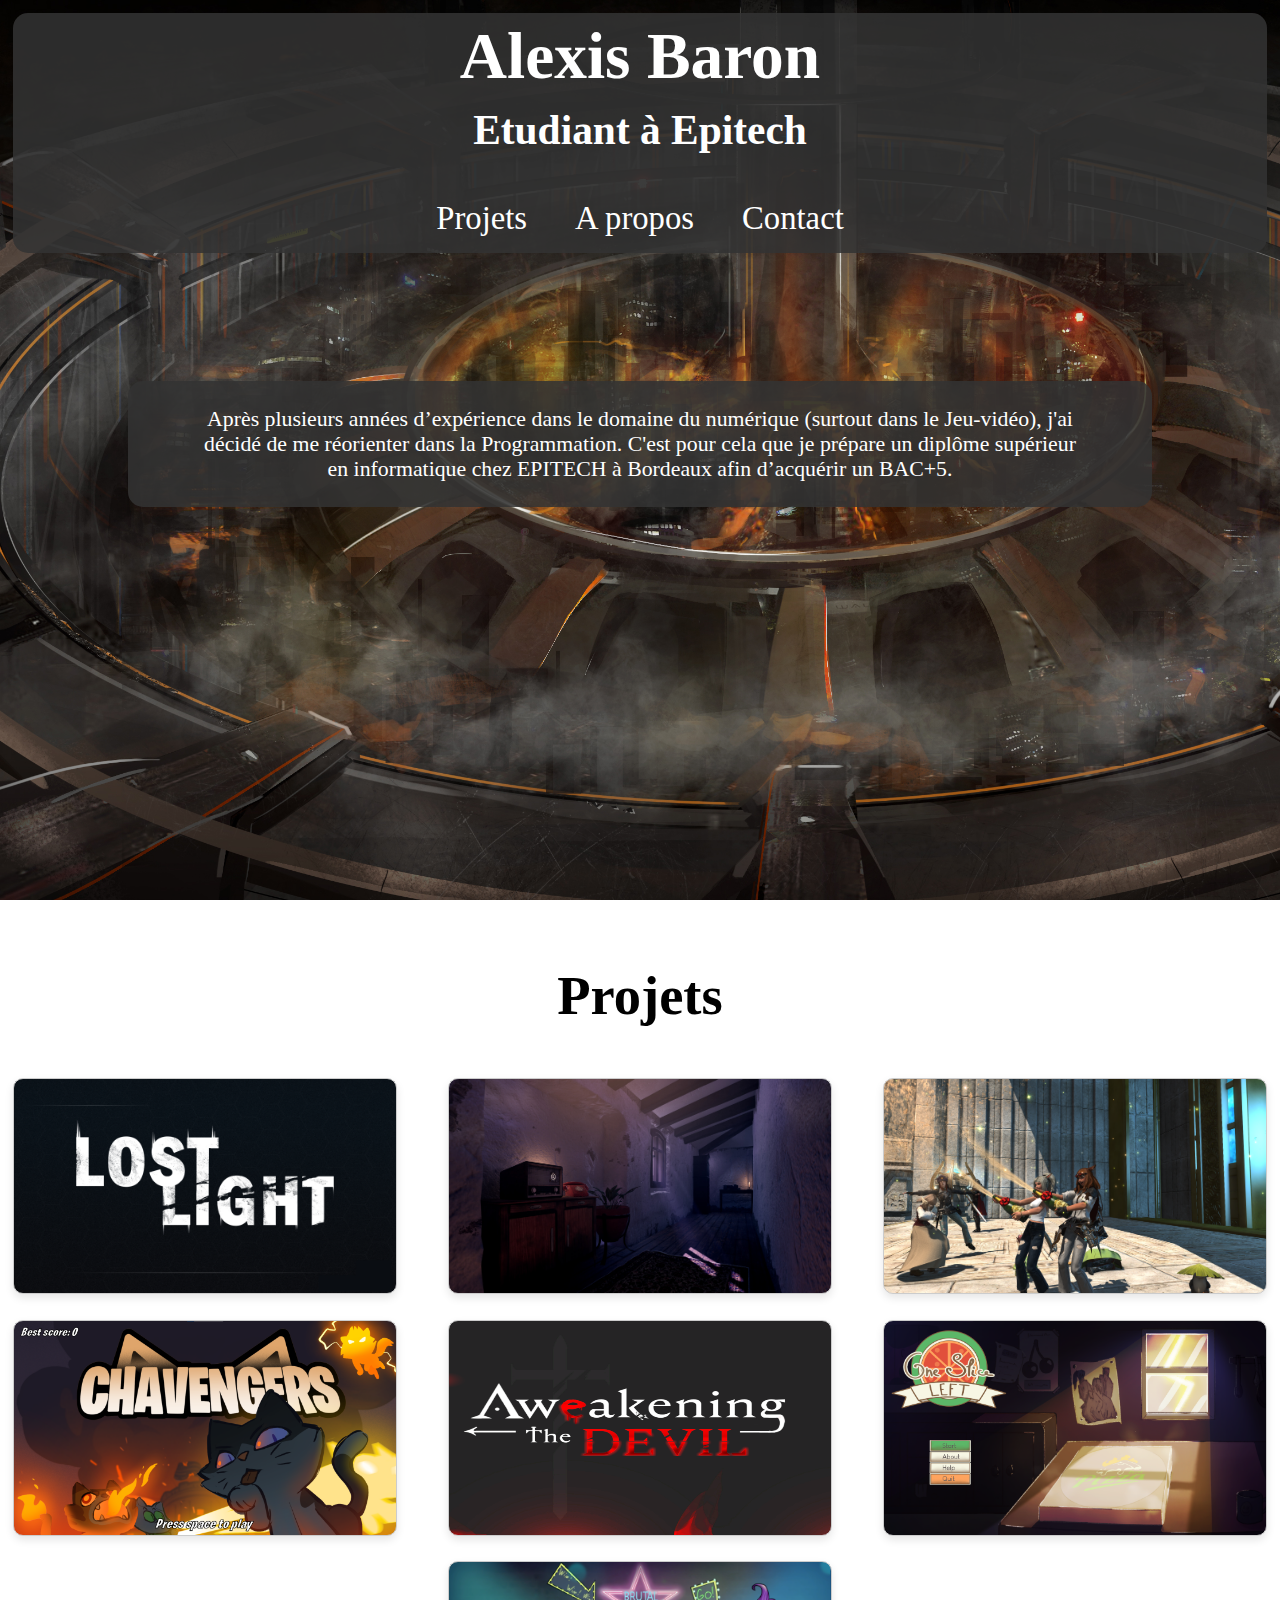
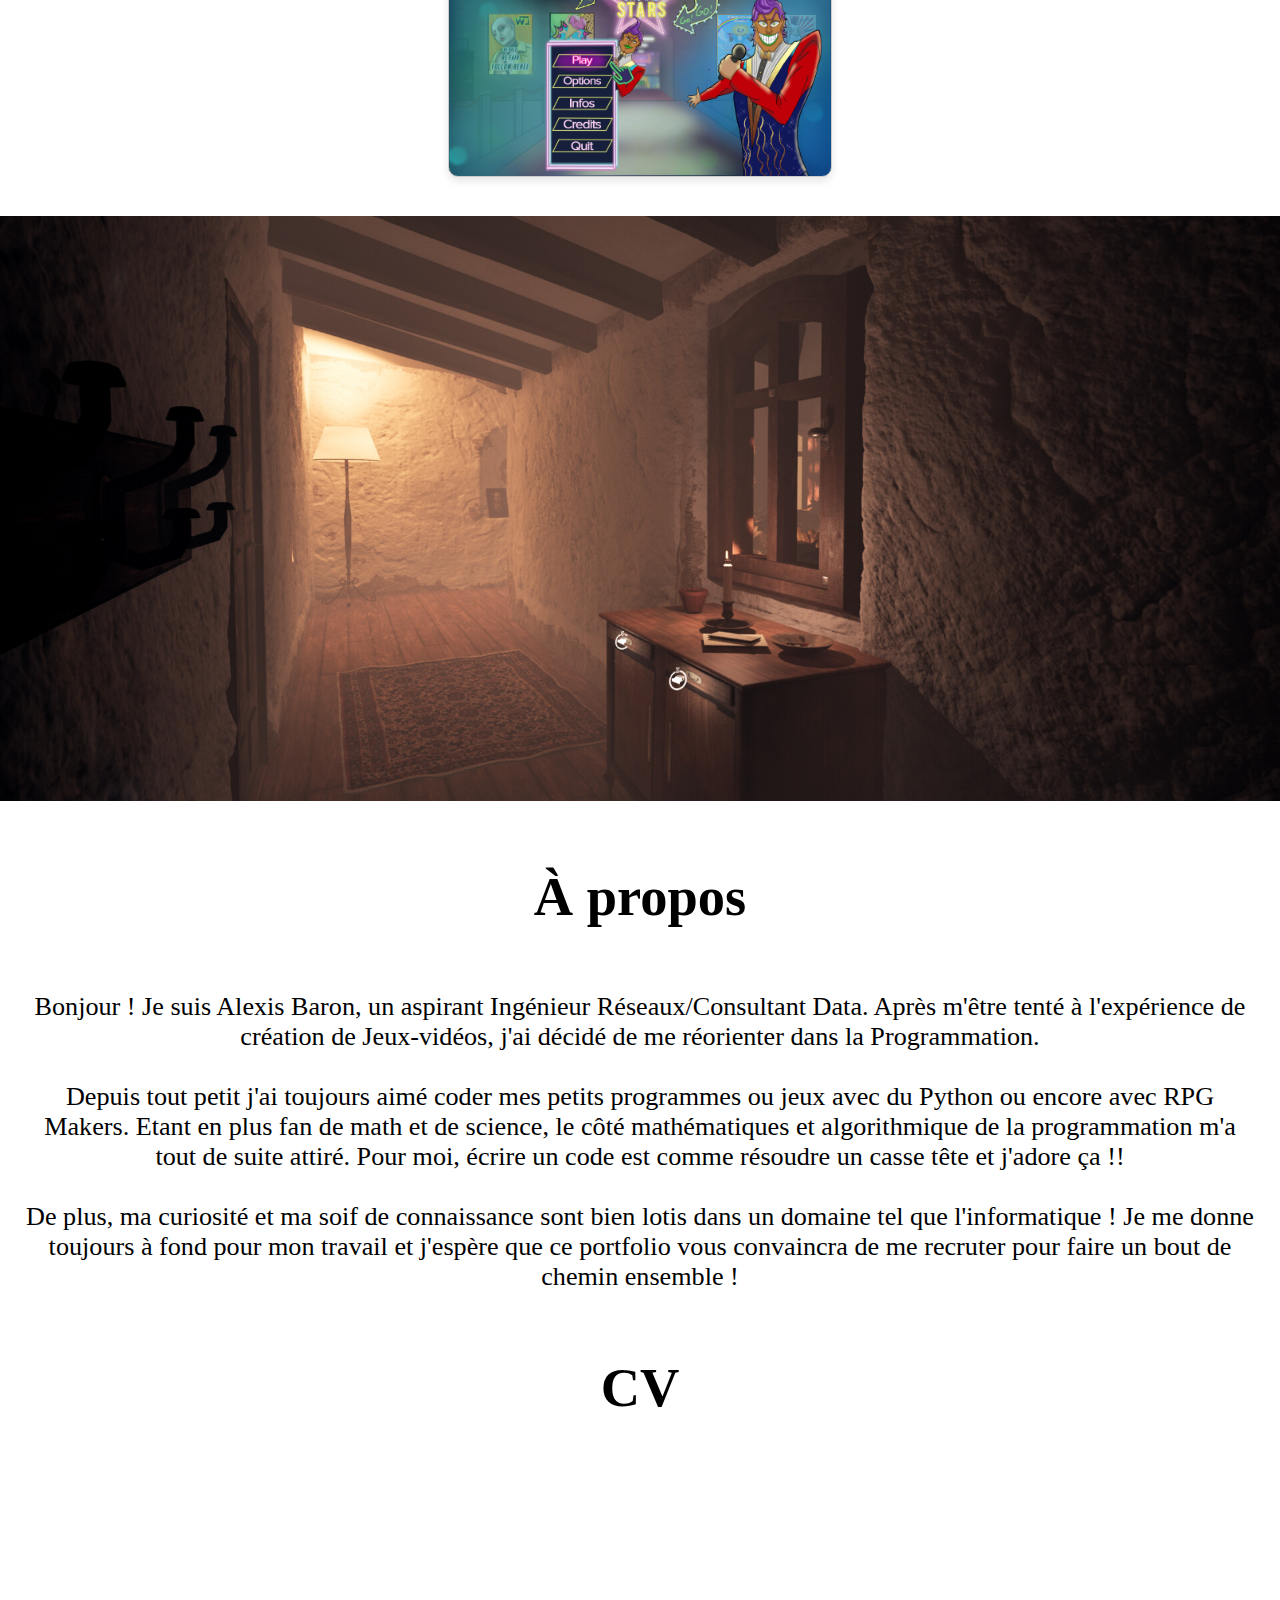
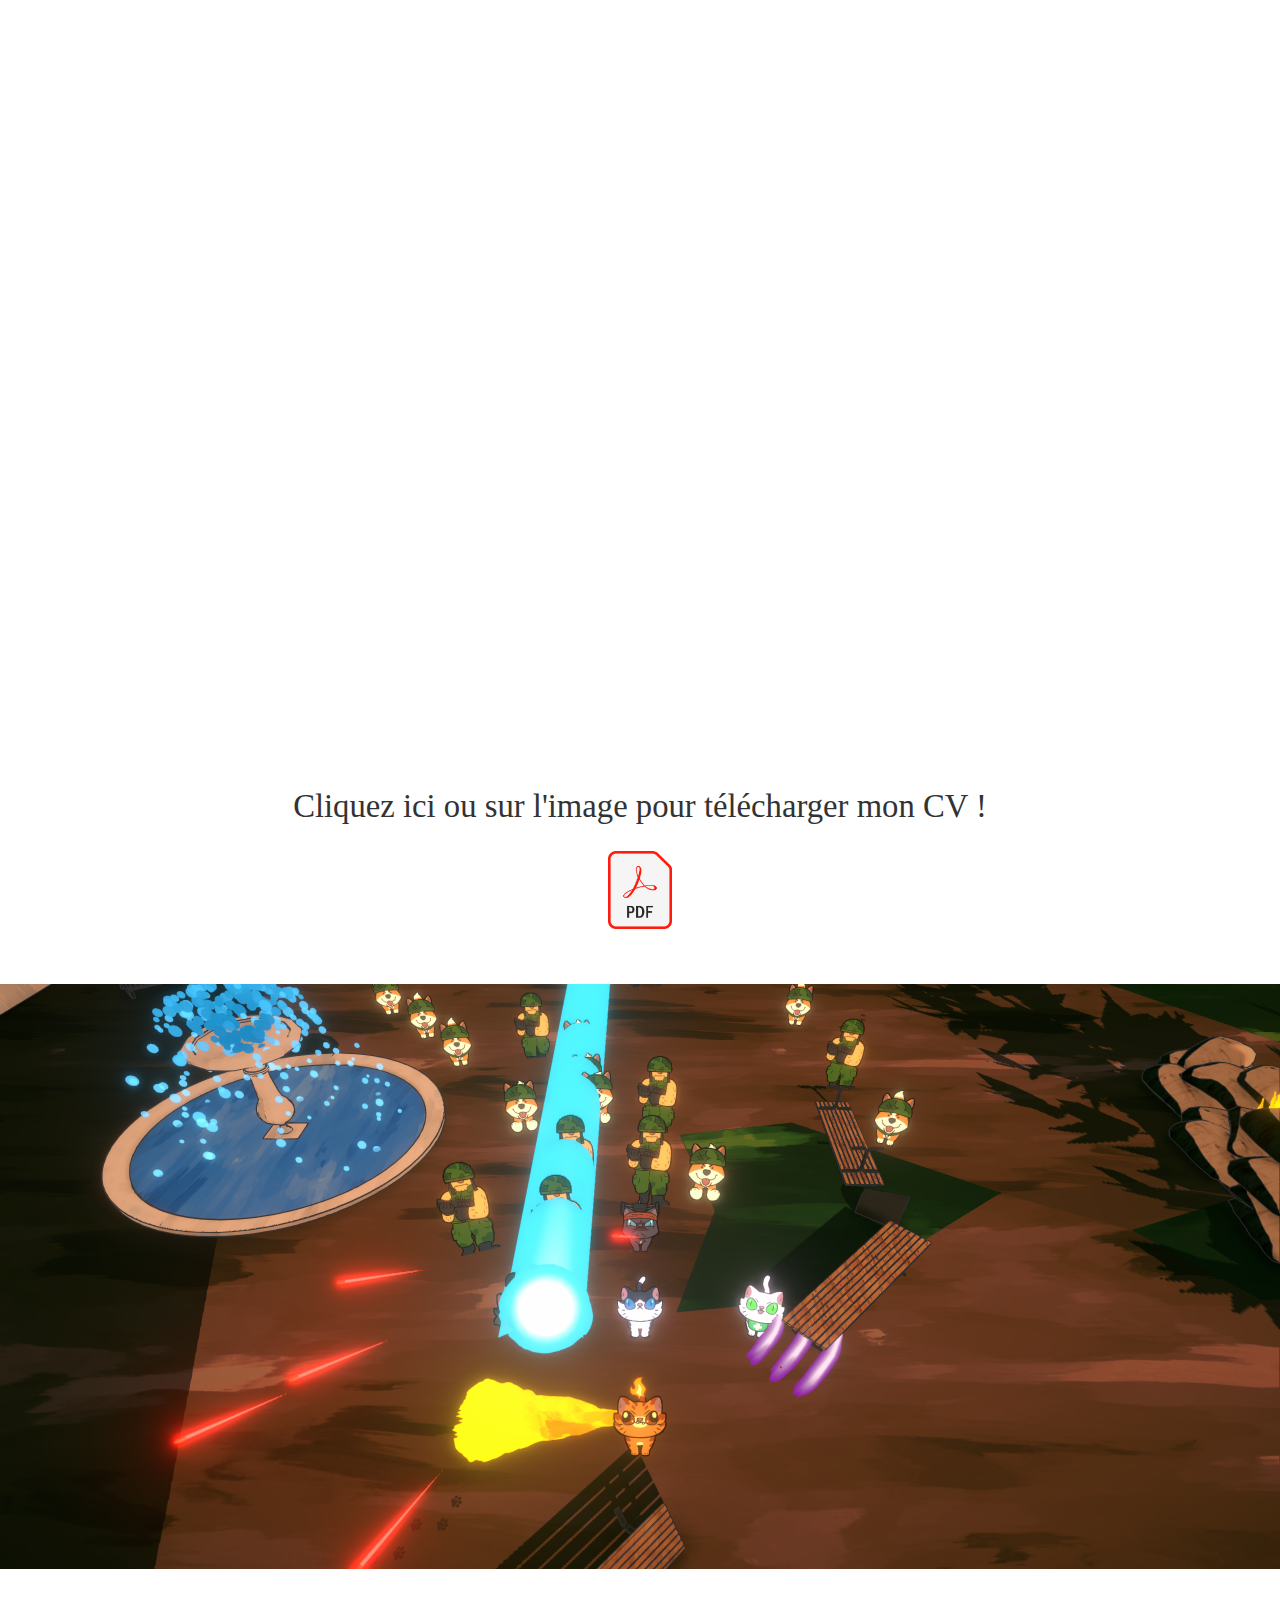
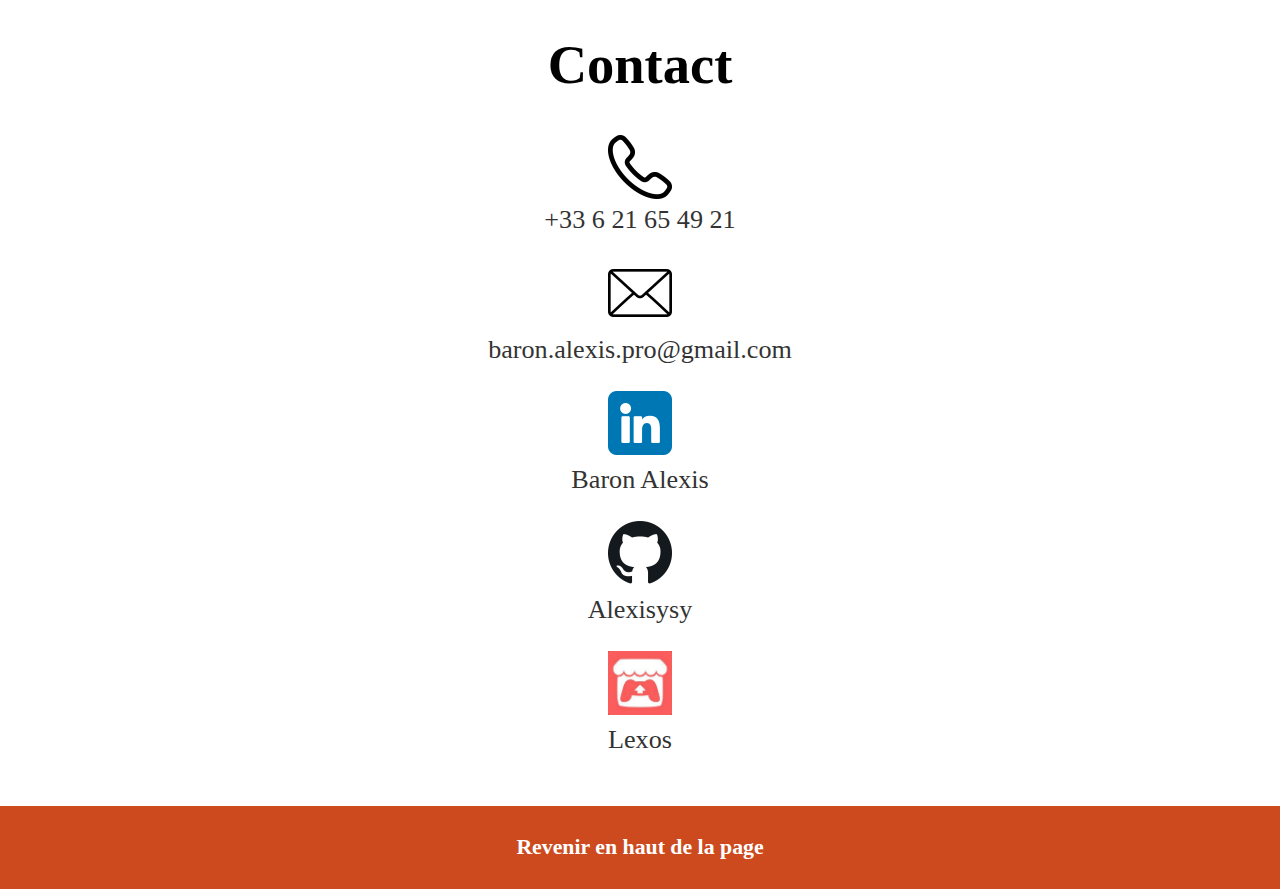
<file: index.html>
<!DOCTYPE html>
<html>
  <head>
    <meta charset="UTF-8" />
    <title>Alexis Baron Portfolio</title>
    <link rel="stylesheet" href="style/index_style.css" />
    <meta name="viewport" content="width=device-width, initial-scale=1.0" />
  </head>

  <body class="global_container">
    
    <div class="header_img">
      <header>
      <h1>Alexis Baron</h1>
      <h2>Etudiant à Epitech</h2>
      <nav>
        <ul>
          <li class="list_nav"><a class = "link_nav" href="#projects">Projets</a></li>
          <li class="list_nav"><a class = "link_nav" href="#about">A propos</a></li>
          <li class="list_nav"><a class = "link_nav" href="#contact">Contact</a></li>
        </ul>
      </nav>
    </header>
    <div>
      <p class="presentation">Après plusieurs années d’expérience dans le domaine du numérique (surtout dans le Jeu-vidéo), j'ai décidé de me réorienter dans la Programmation. C'est pour cela que je prépare un diplôme supérieur en informatique chez EPITECH à Bordeaux afin d’acquérir un BAC+5. </p>
    </div>
    </div>
    <main>
      <section id="projects">
        <h3 >Projets</h3>
        <div class="delimiter"></div>
        <button class="project_card"><div class="project_card_top"></div></button>
        <button class="project_card"><div class="project_card_top"></div></button>
        <button class="project_card"><div class="project_card_top"></div></button>
        <button class="project_card"><div class="project_card_top"></div></button>
        <button class="project_card"><div class="project_card_top"></div></button>
        <button class="project_card"><div class="project_card_top"></div></button>
        <button class="project_card"><div class="project_card_top"></div></button>
        <script type="module" src="script/index_project.js"></script>
      </section>
      <div class="body_imgA"></div>
      <section id="about">
        <h3>À propos</h3>
        <p class="about">Bonjour ! Je suis Alexis Baron, un aspirant Ingénieur Réseaux/Consultant Data. Après m'être tenté à l'expérience de création de Jeux-vidéos, j'ai décidé de me réorienter dans la Programmation.<br><br>
        Depuis tout petit j'ai toujours aimé coder mes petits programmes ou jeux avec du Python ou encore avec RPG Makers. Etant en plus fan de math et de science, le côté mathématiques et algorithmique de la programmation m'a tout de suite attiré. Pour moi, écrire un code est comme résoudre un casse tête et j'adore ça !! <br><br>
        De plus, ma curiosité et ma soif de connaissance sont bien lotis dans un domaine tel que l'informatique !
        Je me donne toujours à fond pour mon travail et j'espère que ce portfolio vous convaincra de me recruter pour faire un bout de chemin ensemble !
        </p>
        <h3>CV</h3>
        <div class="delimiter"></div>
        <img src="./images/body/cv.png" class="cv">
        <div class="delimiter"></div>
        <a href="./data/cv.pdf" download="CV_BARON_Alexis.pdf" class="link_cv">Cliquez ici ou sur l'image pour télécharger mon CV !</a>
        <div class="delimiter"></div>
        <a href="./data/cv.pdf" download="CV_BARON_Alexis.pdf" class="image_link"><img src="./images/body/pdf_icon.png" class="icon_pdf"></a>
        <script src="script/scroll_animation.js"></script>
      </section>
      <div class="body_imgB"></div>
      <section id="contact">
        <h3>Contact</h3>
        <div class="delimiter"></div>
        <img src="./images/contact/phone_logo.png" class="contact_image">
        <p class="contact">+33 6 21 65 49 21</p>
        <a href="mailto:baron.alexis.pro@gmail.com" class="image_link"><img src="./images/contact/mail_logo.png" class="contact_image"></a>
        <a href="mailto:baron.alexis.pro@gmail.com" class="contact">baron.alexis.pro@gmail.com</a>
        <a href="https://www.linkedin.com/in/baronalexis" class="image_link"><img src="./images/contact/lk_logo.png" class="contact_image"></a>
        <a href="https://www.linkedin.com/in/baronalexis" class="contact">Baron Alexis</a>
        <a href="https://github.com/Alexisysy" class="image_link"><img src="./images/contact/git_logo.png" class="contact_image"></a>
        <a href="https://github.com/Alexisysy" class="contact">Alexisysy</a>
        <a href="https://alexis-baron.itch.io" class="image_link"><img src="./images/contact/itch_logo.png" class="contact_image"></a>
        <a href="https://alexis-baron.itch.io" class="contact">Lexos</a>
      </section>
    </main>
    <footer>
      <a href="#" class="footer_text"><h4>Revenir en haut de la page</h4></a>
    </footer>
  </body>
</html>
</file>
<file: style/index_style.css>
html {
  scroll-behavior: smooth;
}

.global_container {
    display: flex;
    flex-direction: column;
    min-height: 100vh;
    margin: 0;
}

/* Header Style */

.global_container > div header {
    background-color: #333333dd;
    color: white;
    display: flex;
    flex-direction: column;
    align-items: center;
    padding: 0 2%;
    margin: 1% 1% 10% 1%;
    border-radius: 15px;
}

h1 {
    margin: 0.5%;
    font-size: calc(3vw + 3vh);
}

h2 {
    margin: 0.5% 0.5% 2.5% 0.5%;
    font-size: calc(1.9vw + 1.9vh);
}

.global_container > div header nav{
    display: flex;
    width: 100%;
    justify-content: center;
}

.global_container > div header nav ul{
    display: flex;
    color: white;
    align-items: center;
    padding: 0 2% 0 2%;
}

.list_nav{
    list-style-type: none;
    margin: 0 1.5em 0 1.5em;
    padding: 0;
}

.link_nav{
    text-decoration: none;
    color: white;
    font-size: calc(1.5vw + 1.5vh);
}

.header_img {
  background-image: url("../images/header/lost_light.jpg");
  background-color: #c0bdbd;
  height: 100vh;
  background-position: center;
  background-repeat: no-repeat;
  background-size: cover;
  position: relative;
}

a:hover { text-shadow: 0 0 5px #ff6200; }

/* Little presentation */
.presentation {
    background-color: #333333dd;
    color: white;
    text-align: center;
    padding: 2% 5%;
    margin: 2% 10%;
    border-radius: 15px;
    font-size: calc(1vw + 1vh);
}

/* Main Style */
.global_container > main {
    flex: 1;
    display: flex;
    flex-direction: column;
    background-color: white;
    align-items: center;
    width: 100%;
}

h3 {
    font-size: calc(2.5vw + 2.5vh);
    margin: 3% 0 3% 0;
}

.body_imgA {
  background-image: url("../images/body/tom.jpg");
  background-color: #b5b0b0;
  height: 65vh;
  background-position: center;
  background-repeat: no-repeat;
  background-size: cover;
  width: 100%;
}

.body_imgB {
  background-image: url("../images/body/chavenger.png");
  background-color: #b5b0b0;
  height: 65vh;
  background-position: center;
  background-repeat: no-repeat;
  background-size: cover;
  width: 100%;
}


/* Project Style */
.global_container > main section {
    display: flex;
    flex-wrap: wrap;
    justify-content: center;
    gap: 2%;
    padding: 2% 0;
    width: 100%;
}

.project_card {
    background-image: url("../images/projects/lost_light/ll_logo.png");
    background-position: center;
    background-repeat: no-repeat;
    background-size: 100% 100%;
    border: 1px solid #ccc;
    border-radius: 10px;
    box-shadow: 0 4px 8px rgba(0, 0, 0, 0.1);
    width: 30%;
    aspect-ratio: 16/9;
    margin: 1%;
    padding: 0;
    transform: scale(1);
    transition: transform 0.3s;
}

.project_card:hover {
    transform: scale(1.05);
    transition: transform 0.3s;
    box-shadow: 0 8px 16px rgba(0, 0, 0, 0.2);
    cursor: pointer;
}

.project_card_top {
    background-color: transparent;
    background-position: center;
    background-size: 100% 100%;
    width: 100%;
    height: 100%;
    border-radius: 10px;
    color: transparent;
    display: flex;
    align-items: center;
    justify-content: center;
    font-size: calc(1.5vw + 1.5vh);
    font-weight: bold;
    transition: background-color 0.3s;
    transition: color 0.3s;
}

.project_card:hover .project_card_top {
    background-color: rgba(0, 0, 0, 0.7);
    color: rgba(255, 255, 255, 1);
}

/* About Style */
.about {
    width: 100%;
    font-size: calc(1.2vw + 1.2vh);
    margin: 2%;
    text-align: center;
}

.delimiter {
    width: 100%;
}

.cv {
    max-width: 50%;
    height: auto;
    margin-bottom: 2%;
    opacity: 0;
    transform: translateY(50px);
    transition: opacity 0.8s ease, transform 0.8s ease;
}

.cv.visible {
    opacity: 1;
    transform: translateY(0);
}

.link_cv {
    text-decoration: none;
    color: #333333;
    font-size: calc(1.5vw + 1.5vh);
}

.icon_pdf {
    max-width: 5%;
    height: auto;
    margin: 2% 0 2% 0;
    
}

.image_link {
    text-align: center;
    width: 100%;
}

/* Contact Style */
.contact{
    width: 100%;
    text-decoration: none;
    color: #333333;
    font-size: calc(1.2vw + 1.2vh);
    margin: 0.5% 0 2% 0;
    text-align: center;
}

.contact_image{
    max-width: 5%;
    height: auto;
    margin: 0;
    
}

/* Footer Style */
.global_container > footer {
    flex: 1;
    display: flex;
    flex-direction: column;
    background-color: rgb(204, 74, 30);
    align-items: center;
    width: 100%;
}

.footer_text {
    text-decoration: none;
    color: white;
    font-size: calc(1vw + 1vh);
    margin: 0;
}
</file>
